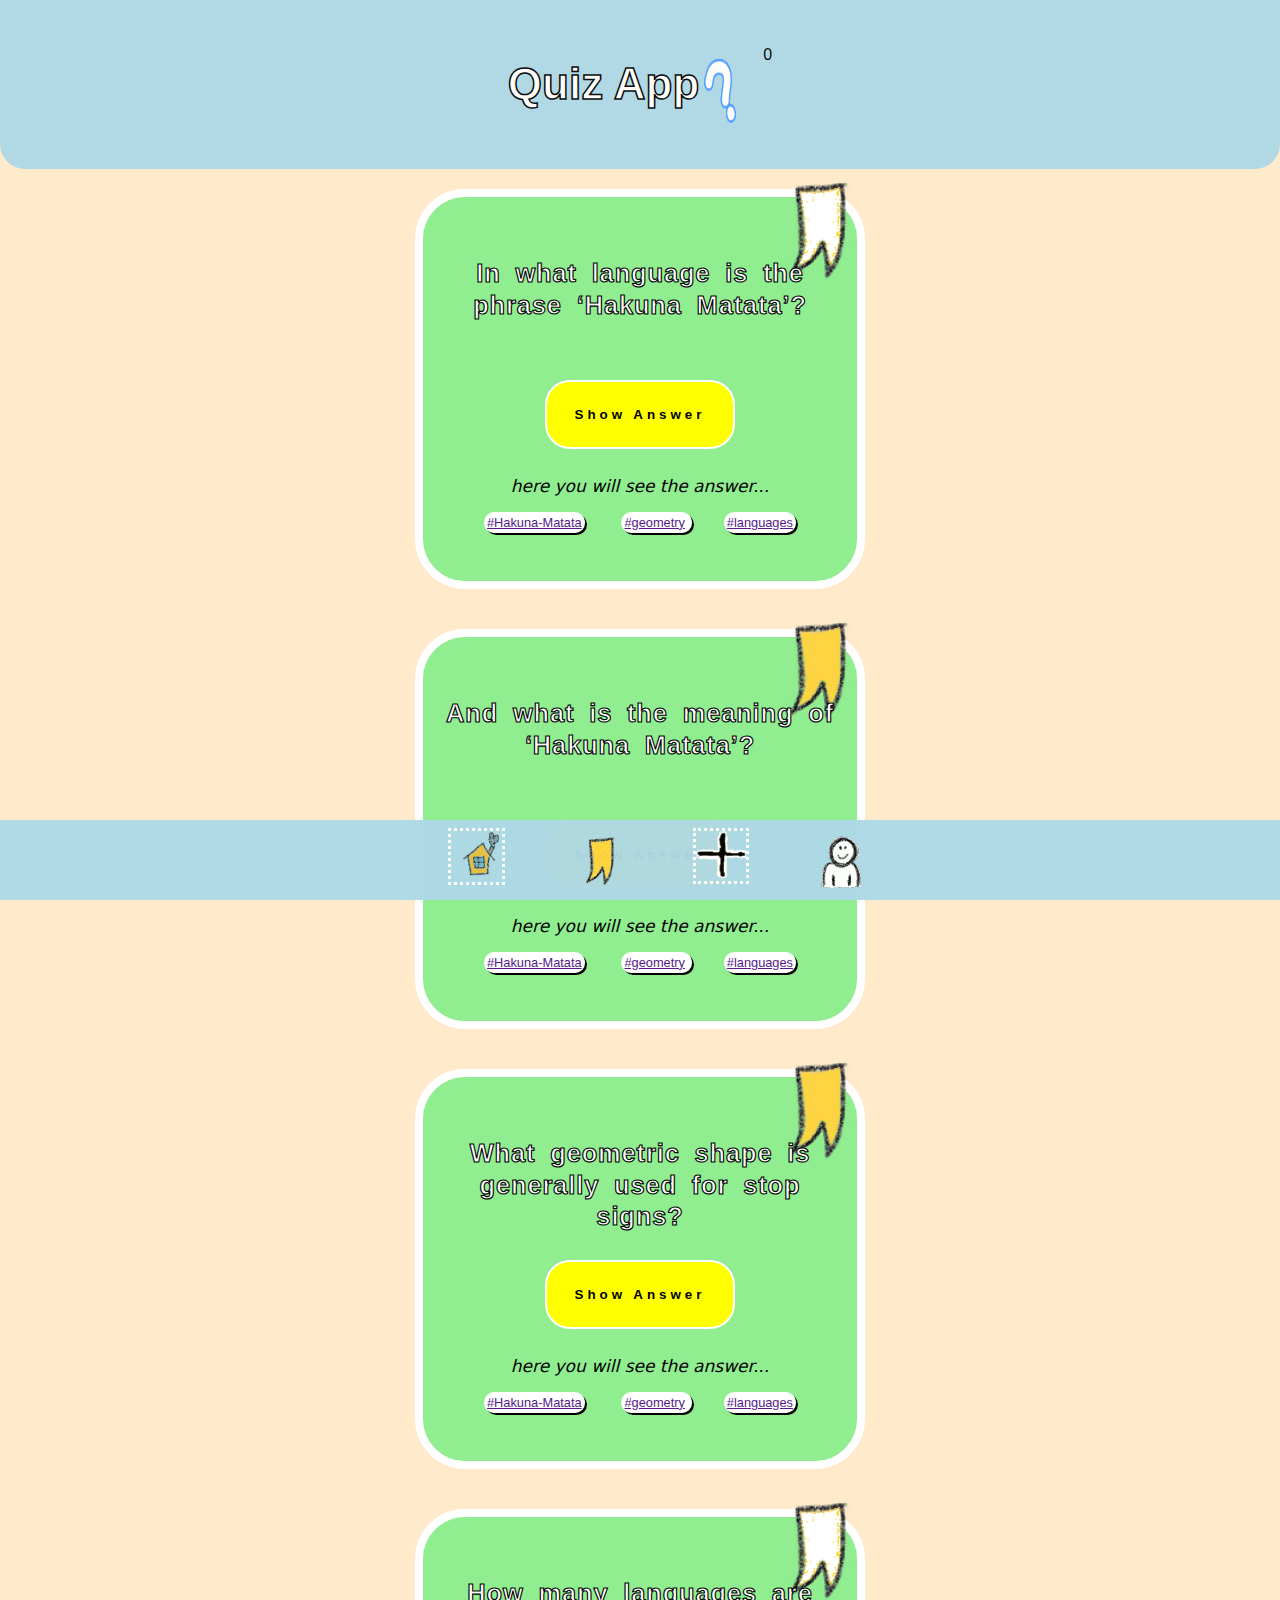
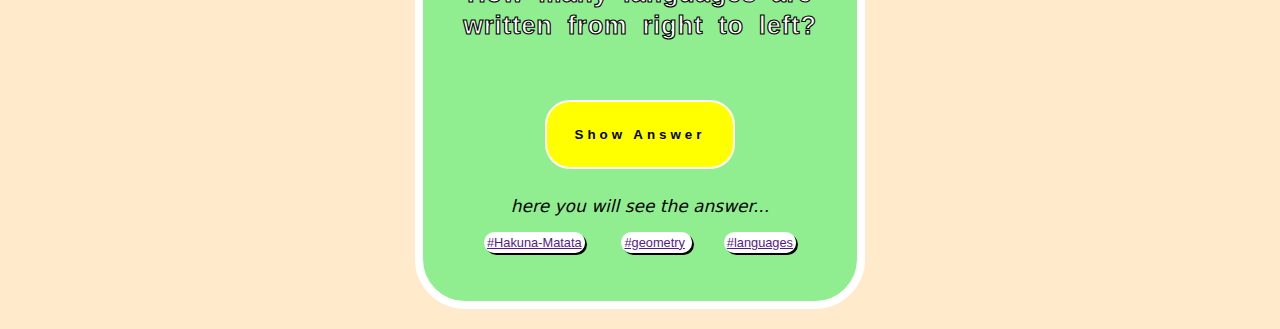
<file: index.html>
<!DOCTYPE html>
<html lang="en">
  <head>
    <meta charset="UTF-8" />
    <meta name="viewport" content="width=device-width, initial-scale=1.0" />
    <title>~ Quiz App ~</title>
    <link rel="stylesheet" href="css/styles.css" />
  </head>
  <body>
    <header>
      <h1 aria-labelledby="app-title">Quiz App</h1>
      <img src="img/question-145_128.gif" alt="arising questionmark" />
      <p data-js="p-tag-counter">TEST</p>
    </header>
    <main>
      <div class="quizcard" aria-labelledby="Quizcard">
        <img
          src="img/bookmrk.png"
          alt="checked bookmark"
          class="bookmark-icon"
          id="check--bookmark"
          onclick="changeBookmark()"
        />
        <h3>In what language is the phrase ‘Hakuna Matata’?</h3>
        <button
          onclick="show()"
          class="answer-button"
          data-js="answer-button"
          aria-label="Show Answer"
        >
          Show Answer
        </button>
        <p class="showanswer" id="showanswer" data-js="answer-text">
          here you will see the answer...
        </p>
        <div>
          <span class="category" aria-label="category hakuna-matata"
            ><a href="">#Hakuna-Matata</a></span
          >
          <span class="category" aria-label="category geometry">
            <a href="">#geometry</a>
          </span>
          <span class="category" aria-label="category languages"
            ><a href="">#languages</a></span
          >
        </div>
      </div>
      <div class="quizcard" aria-labelledby="Quizcard">
        <img
          src="img/bookunmrk.png"
          alt="unchecked bookmark"
          class="bookmark-icon"
          id="check--bookmark2"
          onclick="changeBookmark2()"
        />
        <h3>And what is the meaning of ‘Hakuna Matata’?</h3>
        <button
          class="answer-button"
          onclick="show2()"
          data-js="answer-button2"
          aria-label="Show Answer"
        >
          Show Answer
        </button>
        <p class="showanswer" id="showanswer2" data-js="answer-text2">
          here you will see the answer...
        </p>
        <div>
          <span class="category" aria-label="category hakuna-matata"
            ><a href="">#Hakuna-Matata</a></span
          >
          <span class="category" aria-label="category geometry">
            <a href="">#geometry</a>
          </span>
          <span class="category" aria-label="category languages"
            ><a href="">#languages</a></span
          >
        </div>
      </div>
      <div class="quizcard" aria-labelledby="Quizcard">
        <img
          src="img/bookmrk.png"
          alt="checked bookmark"
          class="bookmark-icon"
          id="check--bookmark3"
          onclick="changeBookmark3()"
        />
        <h3>What geometric shape is generally used for stop signs?</h3>
        <button
          onclick="show3()"
          class="answer-button"
          data-js="answer-button3"
          aria-label="Show Answer"
        >
          Show Answer
        </button>
        <p class="showanswer" id="showanswer3" data-js="answer-text3">
          here you will see the answer...
        </p>
        <div>
          <span class="category" aria-label="category hakuna-matata"
            ><a href="">#Hakuna-Matata</a></span
          >
          <span class="category" aria-label="category geometry">
            <a href="">#geometry</a>
          </span>
          <span class="category" aria-label="category languages"
            ><a href="">#languages</a></span
          >
        </div>
      </div>
      <div class="quizcard" aria-labelledby="Quizcard">
        <img
          src="img/bookunmrk.png"
          alt="unchecked bookmark"
          class="bookmark-icon"
          onclick="changeBookmark4()"
          id="check--bookmark4"
        />
        <h3>How many languages are written from right to left?</h3>
        <button
          onclick="show4()"
          class="answer-button"
          data-js="answer-button4"
          aria-label="Show Answer"
        >
          Show Answer
        </button>
        <p class="showanswer" id="showanswer4" data-js="answer-text4">
          here you will see the answer...
        </p>
        <div>
          <span class="category" aria-label="category hakuna-matata"
            ><a href="">#Hakuna-Matata</a></span
          >
          <span class="category" aria-label="category geometry">
            <a href="">#geometry</a>
          </span>
          <span class="category" aria-label="category languages"
            ><a href="">#languages</a></span
          >
        </div>
      </div>
    </main>
    <footer>
      <nav>
        <ul>
          <li>
            <a href="index.html"
              ><img
                src="img/home.png"
                alt="homepage button"
                class="nav_button_home"
            /></a>
          </li>
          <li>
            <a href="bookmark.html"
              ><img
                src="img/bookmrk.png"
                alt="bookmark-page button"
                class="nav_button"
            /></a>
          </li>
          <li>
            <a href="cards.html"
              ><img
                src="/img/addquestion.ico"
                alt="add-question-page button"
                class="nav_button_add-question"
            /></a>
          </li>
          <li>
            <a href="profile.html"
              ><img
                src="img/profile.png"
                alt="profile-page button"
                class="nav_button"
            /></a>
          </li>
        </ul>
      </nav>
    </footer>
    <script src="script.js"></script>
  </body>
</html>
</file>
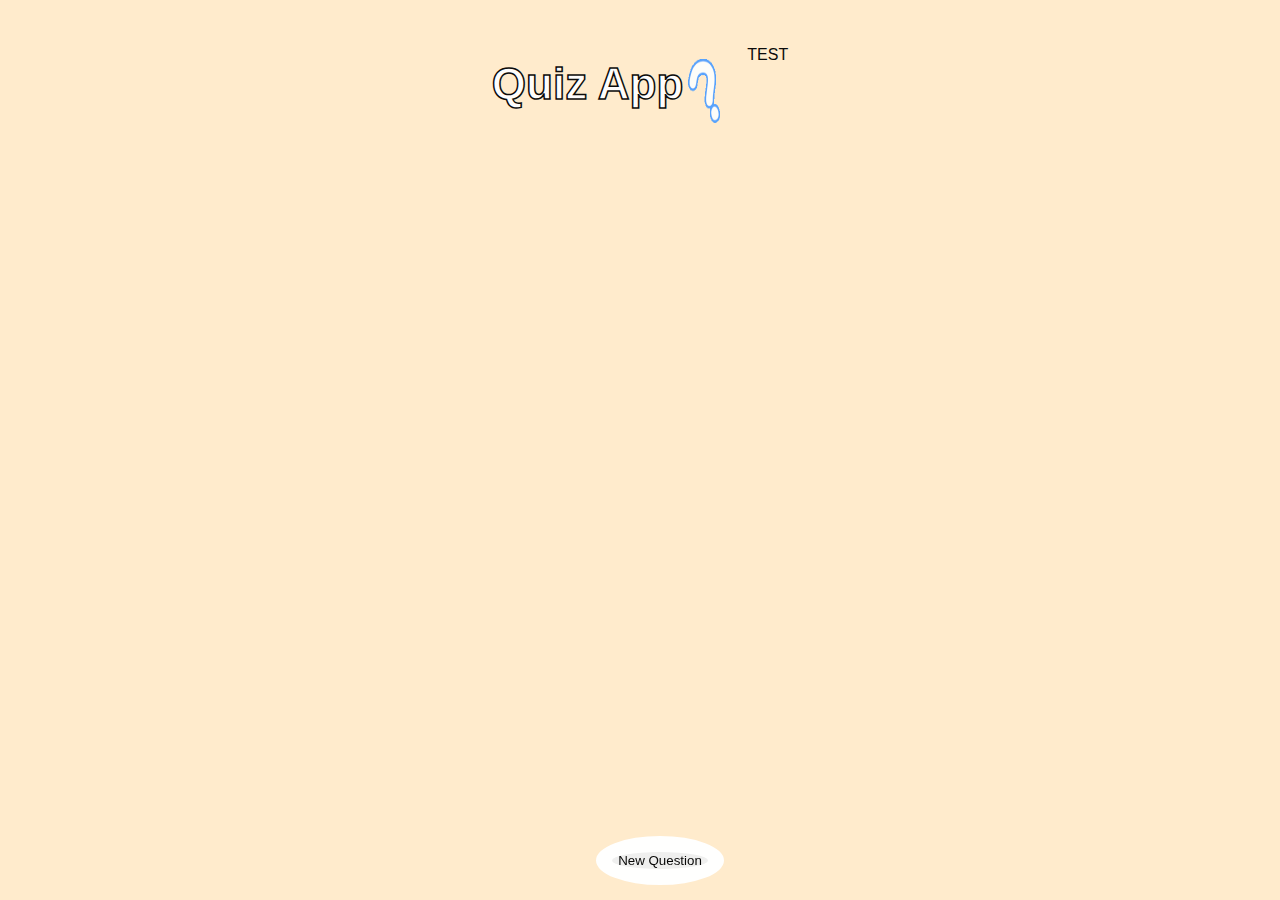
<file: V2/index.html>
<!DOCTYPE html>
<html lang="en">
  <head>
    <meta charset="UTF-8" />
    <meta name="viewport" content="width=device-width, initial-scale=1.0" />
    <title>~ Quiz App ~</title>
    <link rel="stylesheet" href="../css/styles.css" />
  </head>
  <body>
    <header>
      <h1 aria-labelledby="app-title">Quiz App</h1>
      <img src="/img/question-145_128.gif" alt="arising questionmark" />
      <p data-js="p-tag-counter">TEST</p>
    </header>
    <main></main>
    <footer>
      <nav>
        <ul>
          <li>
            <a href="index.html"
              ><button class="refresh_button">New Question</button></a
            >
          </li>
        </ul>
      </nav>
    </footer>
    <script src="index.js"></script>
  </body>
</html>
</file>
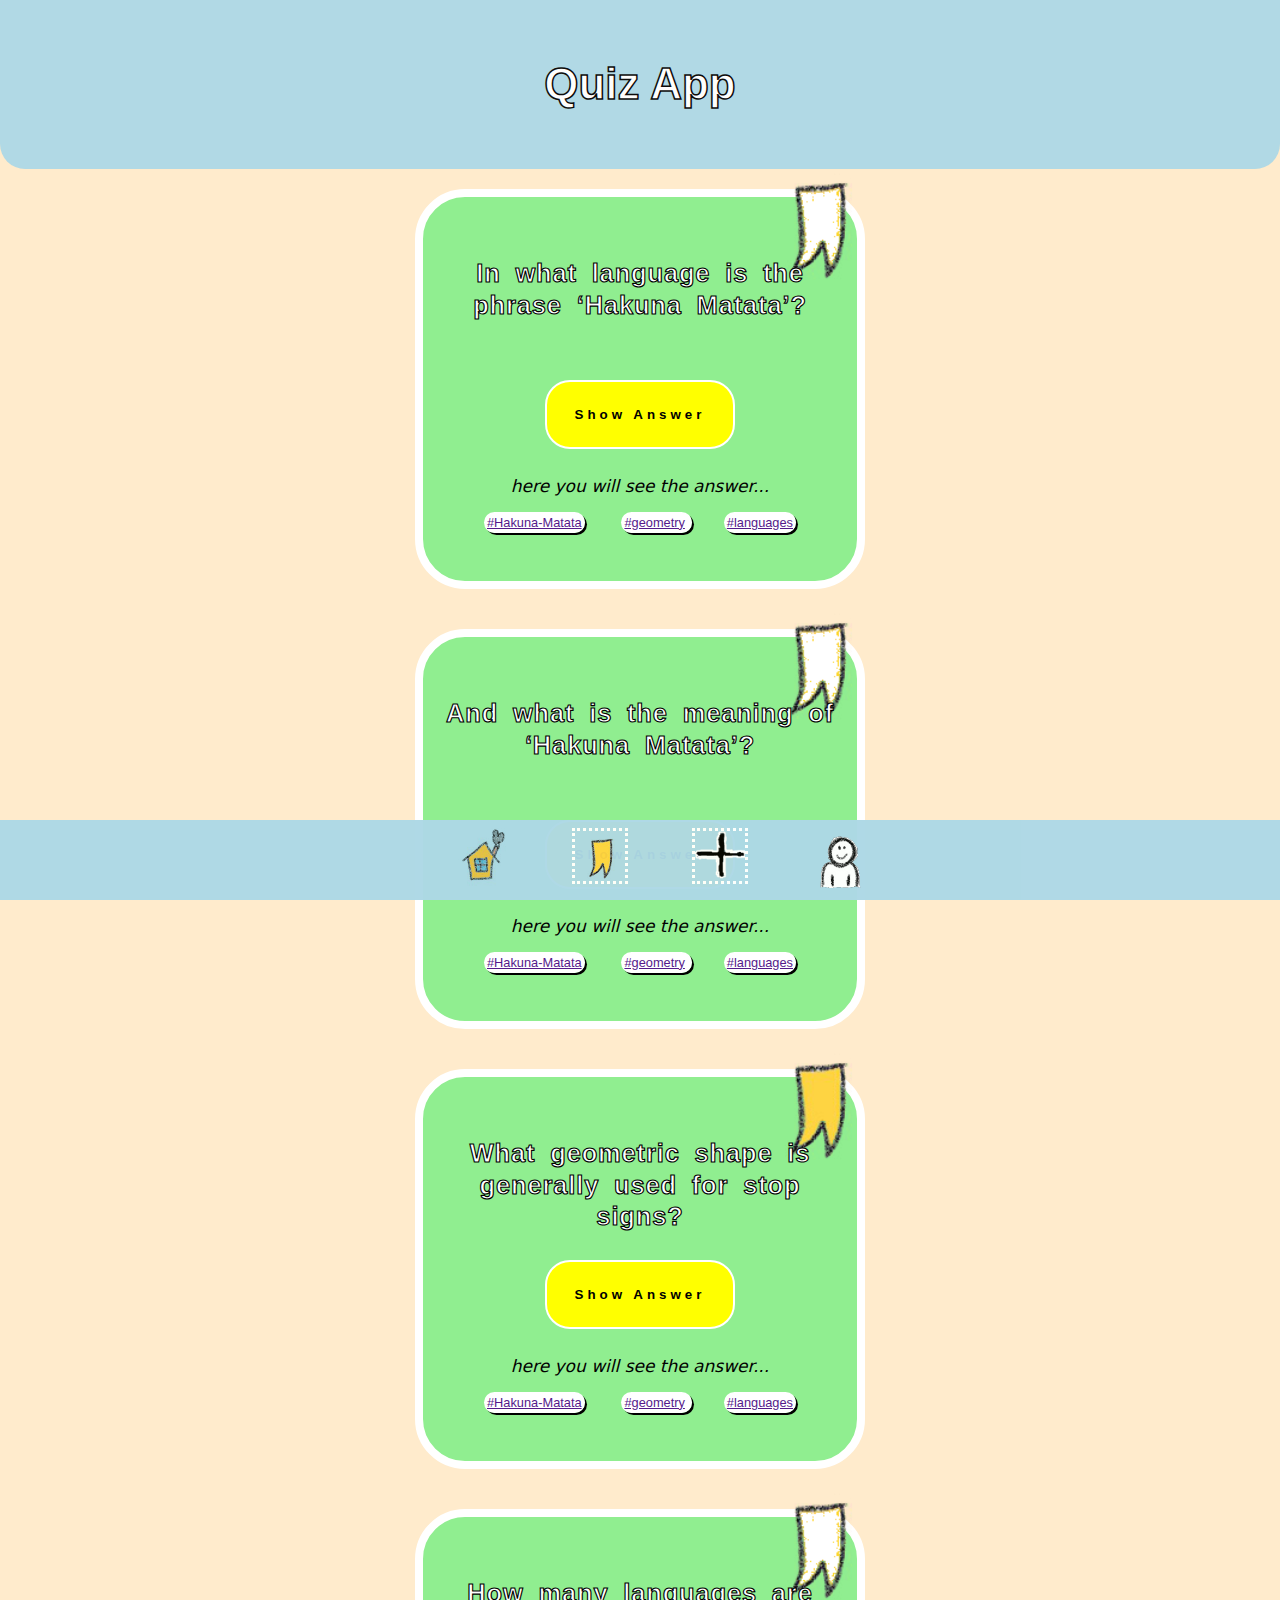
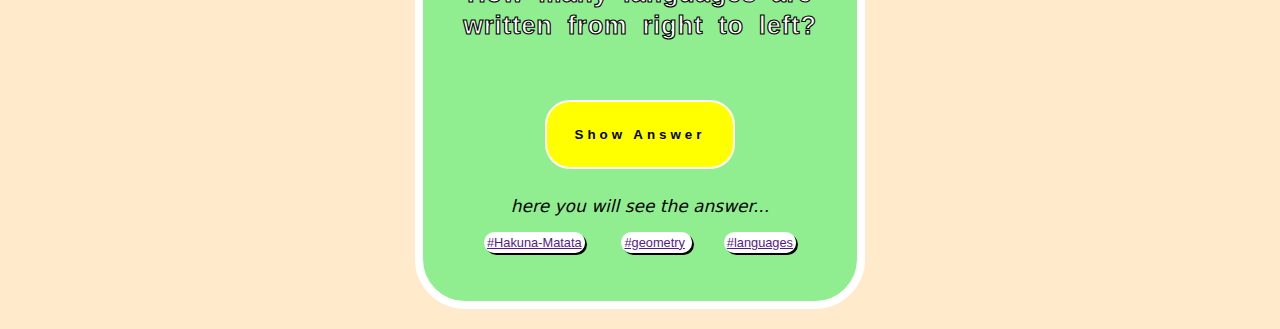
<file: bookmark.html>
<!DOCTYPE html>
<html lang="en">
  <head>
    <meta charset="UTF-8" />
    <meta name="viewport" content="width=device-width, initial-scale=1.0" />
    <title>~ Quiz App ~</title>
    <link rel="stylesheet" href="css/styles.css" />
  </head>
  <body>
    <header>
      <h1>Quiz App</h1>
    </header>
    <main>
      <div class="quizcard" aria-labelledby="Quizcard">
        <img
          src="img/bookmrk.png"
          alt="checked bookmark"
          class="bookmark-icon"
          id="check--bookmark"
          onclick="changeBookmark()"
        />
        <h3>In what language is the phrase ‘Hakuna Matata’?</h3>
        <button onclick="show()" class="answer-button" aria-label="Show Answer">
          Show Answer
        </button>
        <p class="showanswer" id="showanswer">
          here you will see the answer...
        </p>
        <div>
          <span class="category" aria-label="category hakuna-matata"
            ><a href="">#Hakuna-Matata</a></span
          >
          <span class="category" aria-label="category geometry">
            <a href="">#geometry</a>
          </span>
          <span class="category" aria-label="category languages"
            ><a href="">#languages</a></span
          >
        </div>
      </div>
      <div class="quizcard" aria-labelledby="Quizcard">
        <img
          src="img/bookunmrk.png"
          alt="unchecked bookmark"
          class="bookmark-icon"
          id="check--bookmark2"
          onclick="changeBookmark2()"
        />
        <h3>And what is the meaning of ‘Hakuna Matata’?</h3>
        <button
          class="answer-button"
          onclick="show2()"
          id=""
          aria-label="Show Answer"
        >
          Show Answer
        </button>
        <p class="showanswer" id="showanswer2">
          here you will see the answer...
        </p>
        <div>
          <span class="category" aria-label="category hakuna-matata"
            ><a href="">#Hakuna-Matata</a></span
          >
          <span class="category" aria-label="category geometry">
            <a href="">#geometry</a>
          </span>
          <span class="category" aria-label="category languages"
            ><a href="">#languages</a></span
          >
        </div>
      </div>
      <div class="quizcard" aria-labelledby="Quizcard">
        <img
          src="img/bookmrk.png"
          alt="checked bookmark"
          class="bookmark-icon"
          id="check--bookmark3"
          onclick="changeBookmark3()"
        />
        <h3>What geometric shape is generally used for stop signs?</h3>
        <button
          onclick="show3()"
          class="answer-button"
          aria-label="Show Answer"
        >
          Show Answer
        </button>
        <p class="showanswer" id="showanswer3">
          here you will see the answer...
        </p>
        <div>
          <span class="category" aria-label="category hakuna-matata"
            ><a href="">#Hakuna-Matata</a></span
          >
          <span class="category" aria-label="category geometry">
            <a href="">#geometry</a>
          </span>
          <span class="category" aria-label="category languages"
            ><a href="">#languages</a></span
          >
        </div>
      </div>
      <div class="quizcard" aria-labelledby="Quizcard">
        <img
          src="img/bookunmrk.png"
          alt="unchecked bookmark"
          class="bookmark-icon"
          onclick="changeBookmark4()"
          id="check--bookmark4"
        />
        <h3>How many languages are written from right to left?</h3>
        <button
          onclick="show4()"
          class="answer-button"
          aria-label="Show Answer"
        >
          Show Answer
        </button>
        <p class="showanswer" id="showanswer4">
          here you will see the answer...
        </p>
        <div>
          <span class="category" aria-label="category hakuna-matata"
            ><a href="">#Hakuna-Matata</a></span
          >
          <span class="category" aria-label="category geometry">
            <a href="">#geometry</a>
          </span>
          <span class="category" aria-label="category languages"
            ><a href="">#languages</a></span
          >
        </div>
      </div>
    </main>
    <footer>
      <nav>
        <ul>
          <li>
            <a href="index.html"
              ><img src="img/home.png" alt="homepage button" class="nav_button"
            /></a>
          </li>
          <li>
            <a href="bookmark.html"
              ><img
                src="img/bookmrk.png"
                alt="bookmark-page button"
                class="nav_button_bookmark"
            /></a>
          </li>
          <li>
            <a href="cards.html"
              ><img
                src="/img/addquestion.ico"
                alt="add-question-page button"
                class="nav_button_add-question"
            /></a>
          </li>
          <li>
            <a href="profile.html"
              ><img
                src="img/profile.png"
                alt="profile-page button"
                class="nav_button"
            /></a>
          </li>
        </ul>
      </nav>
    </footer>
    <script src="script.js"></script>
  </body>
</html>
</file>
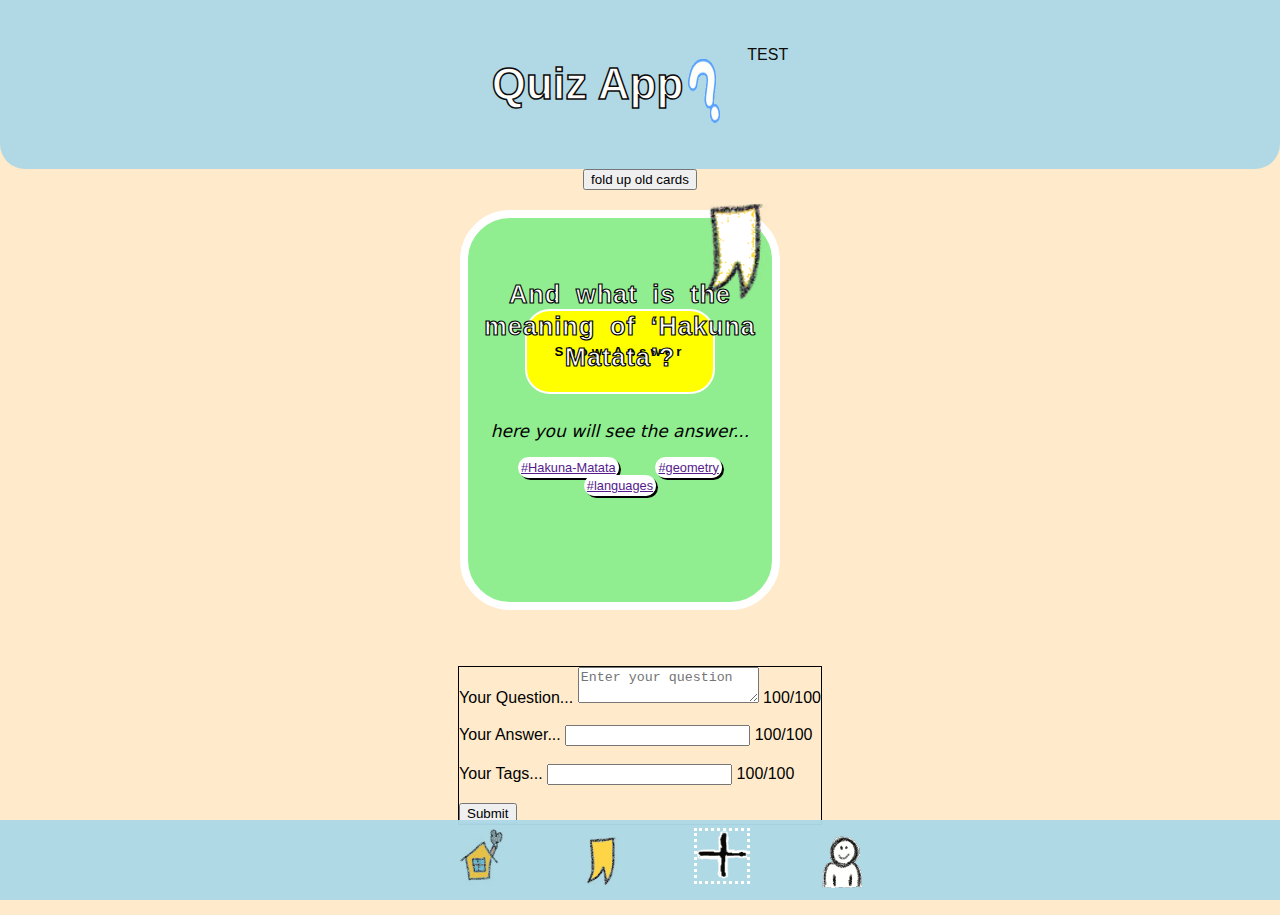
<file: cards.html>
<!DOCTYPE html>
<html lang="en">
  <head>
    <meta charset="UTF-8" />
    <meta name="viewport" content="width=device-width, initial-scale=1.0" />
    <title>~ Quiz App ~</title>
    <link rel="stylesheet" href="css/styles.css" />
  </head>
  <body>
    <header>
      <h1 aria-labelledby="app-title">Quiz App</h1>
      <img src="img/question-145_128.gif" alt="arising questionmark" />
      <p data-js="p-tag-counter">TEST</p>
    </header>
    <main data-js="main">
      <button data-js="fold-cards-button">fold up old cards</button>
      <div
        aria-labelledby="foldable quizcards"
        class=".quizcards__hide"
        data-js="foldable-cards"
      >
        <div class="quizcard" aria-labelledby="Quizcard">
          <img
            src="img/bookunmrk.png"
            alt="unchecked bookmark"
            class="bookmark-icon"
            id="check--bookmark2"
            onclick="changeBookmark2()"
          />
          <h3>And what is the meaning of ‘Hakuna Matata’?</h3>
          <button
            class="answer-button"
            onclick="show2()"
            data-js="answer-button2"
            aria-label="Show Answer"
          >
            Show Answer
          </button>
          <p class="showanswer" id="showanswer2" data-js="answer-text2">
            here you will see the answer...
          </p>
          <div>
            <span class="category" aria-label="category hakuna-matata"
              ><a href="">#Hakuna-Matata</a></span
            >
            <span class="category" aria-label="category geometry">
              <a href="">#geometry</a>
            </span>
            <span class="category" aria-label="category languages"
              ><a href="">#languages</a></span
            >
          </div>
        </div>
      </div>
      <br />
      <br />
      <section class="quiz-question-form">
        <form data-js="question-form" aria-label="create quiz-questions form">
          <label for="question">Your Question...</label>
          <textarea
            type="text"
            name="question"
            id="question"
            data-js="question-input"
            placeholder="Enter your question"
            maxlength="100"
          ></textarea>
          <!--<input
            type="text"
            name="question"
            data-js="question-characters"
            id="question-characters"
            maxlength="100"
          />-->
          <span data-js="question-characters">100/100</span>
          <br /><br />
          <label for="answer">Your Answer...</label>
          <input
            id="answer"
            type="text"
            name="answer"
            data-js="answer-input"
            maxlength="100"
          />
          <span data-js="answer-characters">100/100</span>
          <br /><br />
          <label for="tags"> Your Tags...</label>
          <input
            id="tags"
            type="text"
            name="tags"
            data-js="tags-input"
            maxlength="100"
          />
          <span data-js="tags-characters">100/100</span>
          <br /><br />
          <button
            type="submit"
            data-js="create-questions-button"
            class="create-question-button"
          >
            Submit
          </button>
        </form>
      </section>
      <br />
      <br />
      <br />
      <br />
      <br />
    </main>
    <footer>
      <nav>
        <ul>
          <li>
            <a href="index.html"
              ><img src="img/home.png" alt="homepage button" class="nav_button"
            /></a>
          </li>
          <li>
            <a href="bookmark.html"
              ><img
                src="img/bookmrk.png"
                alt="bookmark-page button"
                class="nav_button"
            /></a>
          </li>
          <li>
            <a href="cards.html"
              ><img
                src="/img/addquestion.ico"
                alt="add-question-page button"
                class="nav_button_add-question"
            /></a>
          </li>
          <li>
            <a href="profile.html"
              ><img
                src="img/profile.png"
                alt="profile-page button"
                class="nav_button"
            /></a>
          </li>
        </ul>
      </nav>
    </footer>
    <script src="script.js"></script>
    <script src="quizcard-form.js"></script>
  </body>
</html>
</file>
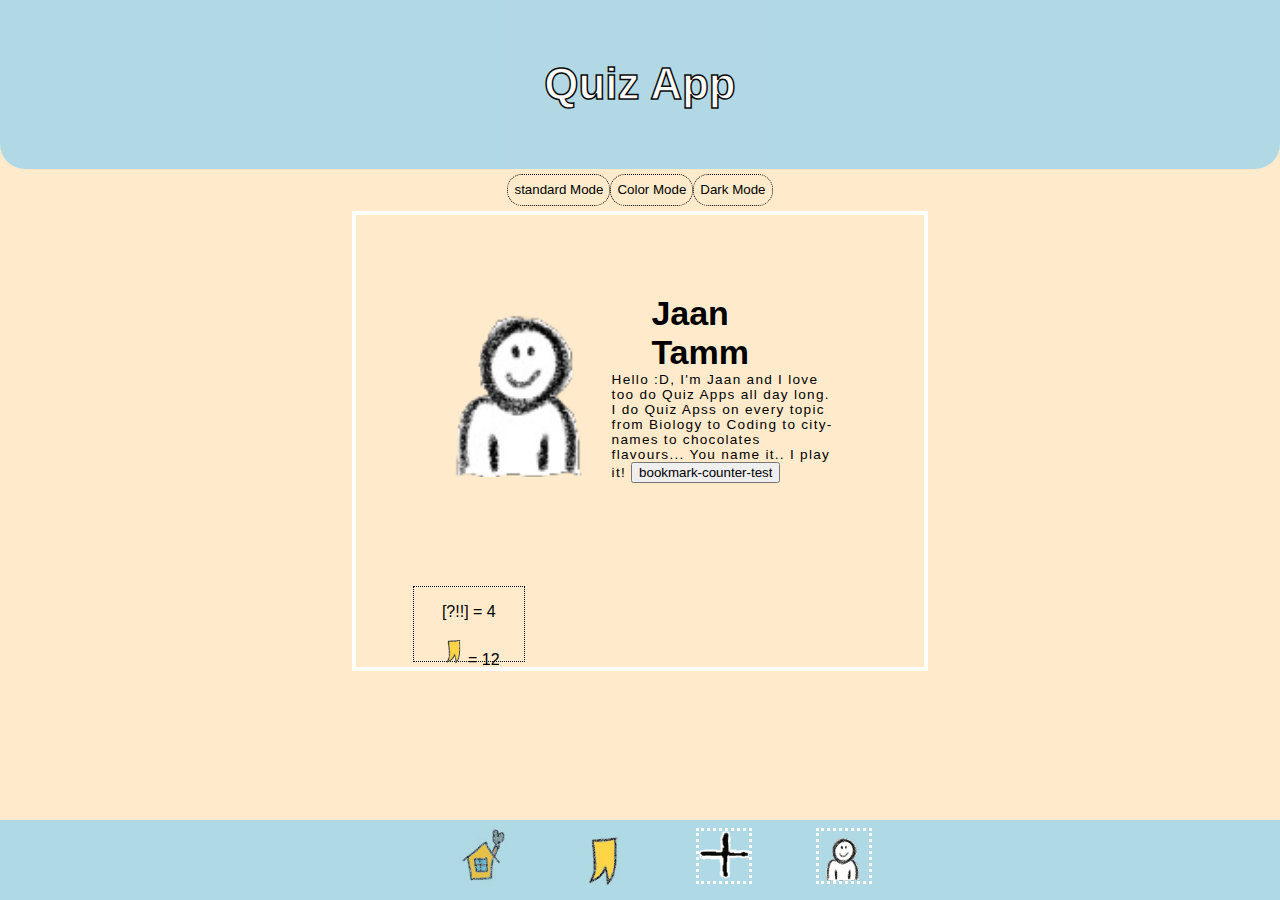
<file: profile.html>
<!DOCTYPE html>
<html lang="en">
  <head>
    <meta charset="UTF-8" />
    <meta name="viewport" content="width=device-width, initial-scale=1.0" />
    <title>~ Quiz App ~</title>
    <link rel="stylesheet" href="css/styles.css" />
  </head>
  <body>
    <header>
      <h1>Quiz App</h1>
    </header>
    <main>
      <div class="toggle_color-mode">
        <button aria-label="toggle-normal-mode" onclick="standardMode()">
          standard Mode
        </button>
        <button aria-label="toggle-colormode" onclick="colorMode()">
          Color Mode
        </button>
        <button aria-label="toggle-darkmode" onclick="darkMode()">
          Dark Mode
        </button>
      </div>
      <div class="profile">
        <section class="name_pic">
          <img src="img/old/profile.png" class="profile_img" />
          <h3 class="profile_username" aria-label="Name of the profile user">
            Jaan Tamm
          </h3>
        </section>
        <section
          aria-label="description about the user"
          class="about-me_profile"
        >
          Hello :D, I'm Jaan and I love too do Quiz Apps all day long. I do Quiz
          Apss on every topic from Biology to Coding to city-names to chocolates
          flavours... You name it.. I play it!
          <button
            aria-label="test-button for bookmarkcounter"
            id="check--bookmark"
          >
            bookmark-counter-test
          </button>
        </section>
        <div class="counter_div">
          <p class="?-counter">[?!!] = 4</p>
          <p class="bookmark-counter">
            <img
              src="img/bookmrk.png"
              alt="bookmarks created"
              class="bookmark-counter-pic"
            /><span id="bookmark-count">= 12</span>
          </p>
        </div>
      </div>
    </main>
    <footer>
      <nav>
        <ul>
          <li>
            <a href="index.html"
              ><img src="img/home.png" alt="homepage button" class="nav_button"
            /></a>
          </li>
          <li>
            <a href="bookmark.html"
              ><img
                src="img/bookmrk.png"
                alt="bookmark-page button"
                class="nav_button"
            /></a>
          </li>
          <li>
            <a href="cards.html"
              ><img
                src="/img/addquestion.ico"
                alt="add-question-page button"
                class="nav_button_add-question"
            /></a>
          </li>
          <li>
            <a href="profile.html"
              ><img
                src="img/profile.png"
                alt="profile-page button"
                class="nav_button_profile"
            /></a>
          </li>
        </ul>
      </nav>
    </footer>
  </body>
  <script src="script.js"></script>
</html>
</file>
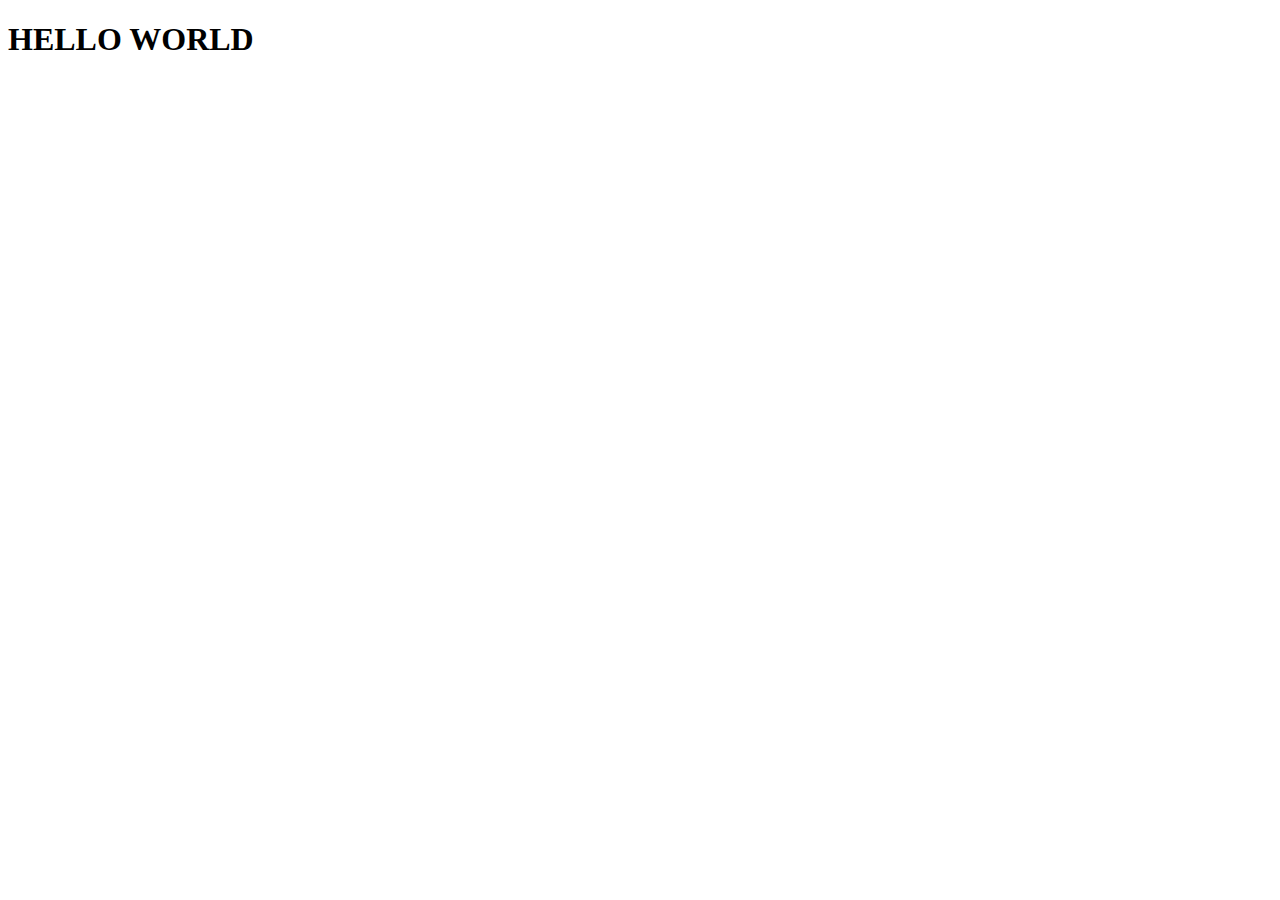
<file: test/test.html>
<!DOCTYPE html>
<html lang="en">
  <head>
    <meta charset="UTF-8" />
    <meta name="viewport" content="width=device-width, initial-scale=1.0" />
    <title>Document</title>
  </head>
  <body>
    <h1>HELLO WORLD</h1>
    <script src="test.js"></script>
  </body>
</html>
</file>
<file: css/styles.css>
@import "global.css";
@import "components/card.css";
@import "profile.css";
@import "components/media-query.css";
@import "components/quizcard-form.css";
</file>
